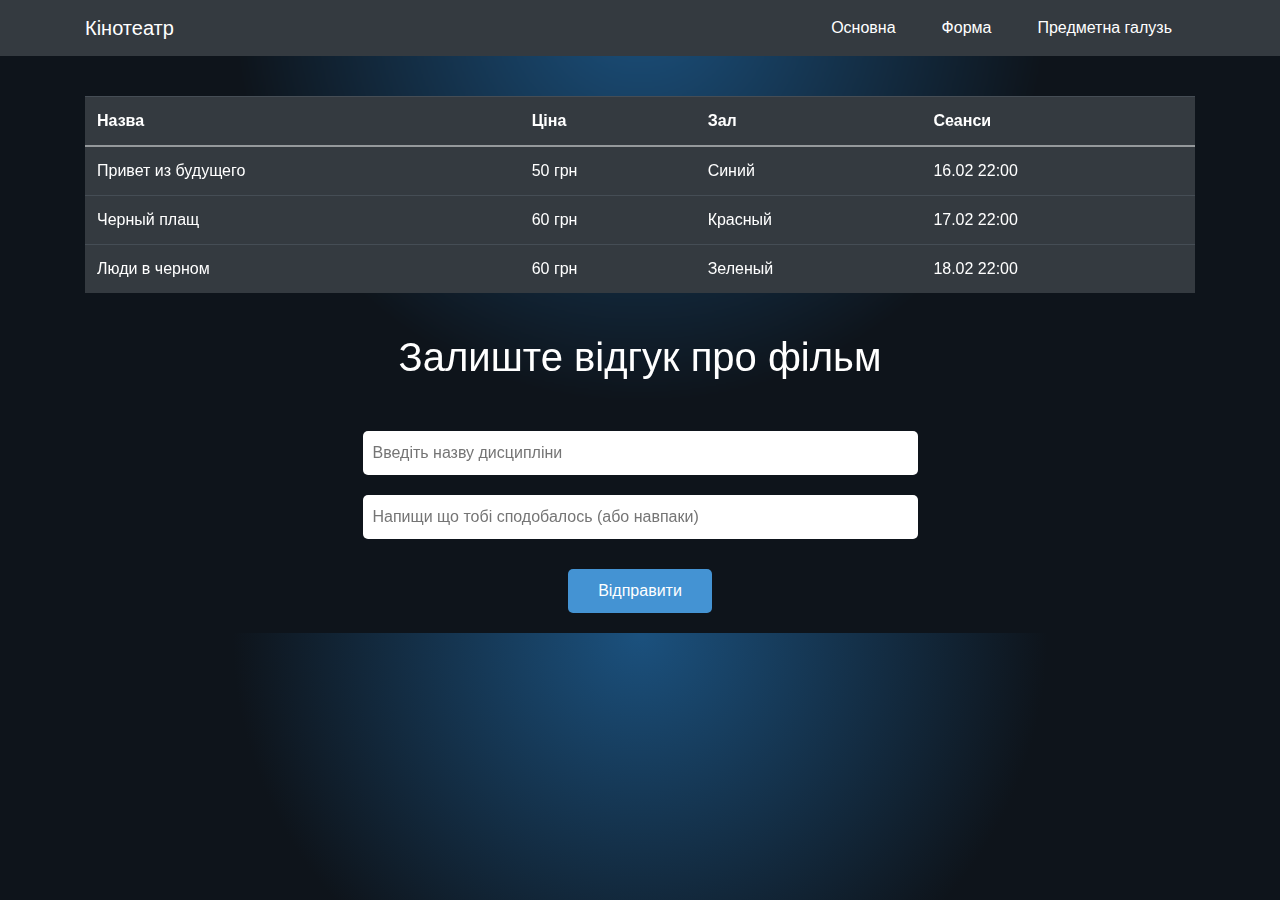
<file: index.html>
<!doctype html>
<html lang="en">
<head>
    <!-- Required meta tags -->
    <meta charset="utf-8">
    <meta name="viewport" content="width=device-width, initial-scale=1, shrink-to-fit=no">

    <!-- Bootstrap CSS -->
    <link rel="stylesheet" href="https://stackpath.bootstrapcdn.com/bootstrap/4.5.2/css/bootstrap.min.css" integrity="sha384-JcKb8q3iqJ61gNV9KGb8thSsNjpSL0n8PARn9HuZOnIxN0hoP+VmmDGMN5t9UJ0Z" crossorigin="anonymous">
    <link rel="stylesheet" href="style.css">
    <title>LABA</title>
</head>
<body>

<nav class="navbar navbar-expand-lg navbar-light bg-dark ">


    <div class="container">
        <div class="brand">
            <a href="#" class="disabled">Кiнотеатр</a>
        </div>
        <button class="navbar-toggler ml-auto" type="button" data-toggle="collapse" data-target="#my-nav" aria-controls="navbarSupportedContent" aria-expanded="false" aria-label="Toggle navigation">
            <span class="navbar-toggler-icon"></span>
        </button>
        <div class="collapse navbar-collapse " id="my-nav">

            <ul class="navbar-nav ml-auto">
                <li class="nav-item">
                    <a class="nav-link" href="index.html">Основна</a>
                </li>
                <li class="nav-item">
                    <a class="nav-link" href="#form">Форма</a>
                </li>
                <li class="nav-item">
                    <a class="nav-link" href="aboutmyproject.html">Предметна галузь</a>
                </li>
            </ul>
        </div>
    </div>
</nav>
<div class="section">
    <div class="container">
            <div class="about" id="table">
                <table class="table table-dark">

                    <tr>
                        <th scope="col">Назва</th>
                        <th scope="col">Цiна</th>
                        <th scope="col">Зал</th>
                        <th scope="col">Сеанси</th>
                    </tr>

                    <tbody>
                    <tr>
                        <td>Привет из будущего</td>
                        <td>50 грн</td>
                        <td>Синий</td>
                        <td>16.02 22:00</td>
                    </tr>
                    <tr>
                        <td>Черный плащ</td>
                        <td>60 грн</td>
                        <td>Красный</td>
                        <td>17.02 22:00</td>
                    </tr>
                    <tr>
                        <td>Люди в черном</td>
                        <td>60 грн</td>
                        <td>Зеленый</td>
                        <td>18.02 22:00</td>
                    </tr>
                    </tbody>
                </table>
            </div>
        <h1 class="reviews-h">Залиште відгук про фільм</h1>
        <form>
            <input type="text" name="discipline_name" placeholder="Введіть назву дисципліни"><br>
            <input type="text" name="discipline_comment" placeholder="Напищи що тобі сподобалось (або навпаки)"><br>
            <button type="submit" class="form_sumbit">Відправити</button>
        </form>
    </div>

</body>



<!-- Optional JavaScript -->
<!-- jQuery first, then Popper.js, then Bootstrap JS -->
<script src="https://code.jquery.com/jquery-3.5.1.slim.min.js" integrity="sha384-DfXdz2htPH0lsSSs5nCTpuj/zy4C+OGpamoFVy38MVBnE+IbbVYUew+OrCXaRkfj" crossorigin="anonymous"></script>
<script src="https://cdn.jsdelivr.net/npm/popper.js@1.16.1/dist/umd/popper.min.js" integrity="sha384-9/reFTGAW83EW2RDu2S0VKaIzap3H66lZH81PoYlFhbGU+6BZp6G7niu735Sk7lN" crossorigin="anonymous"></script>
<script src="https://stackpath.bootstrapcdn.com/bootstrap/4.5.2/js/bootstrap.min.js" integrity="sha384-B4gt1jrGC7Jh4AgTPSdUtOBvfO8shuf57BaghqFfPlYxofvL8/KUEfYiJOMMV+rV" crossorigin="anonymous"></script>
</body>
</html>
</file>
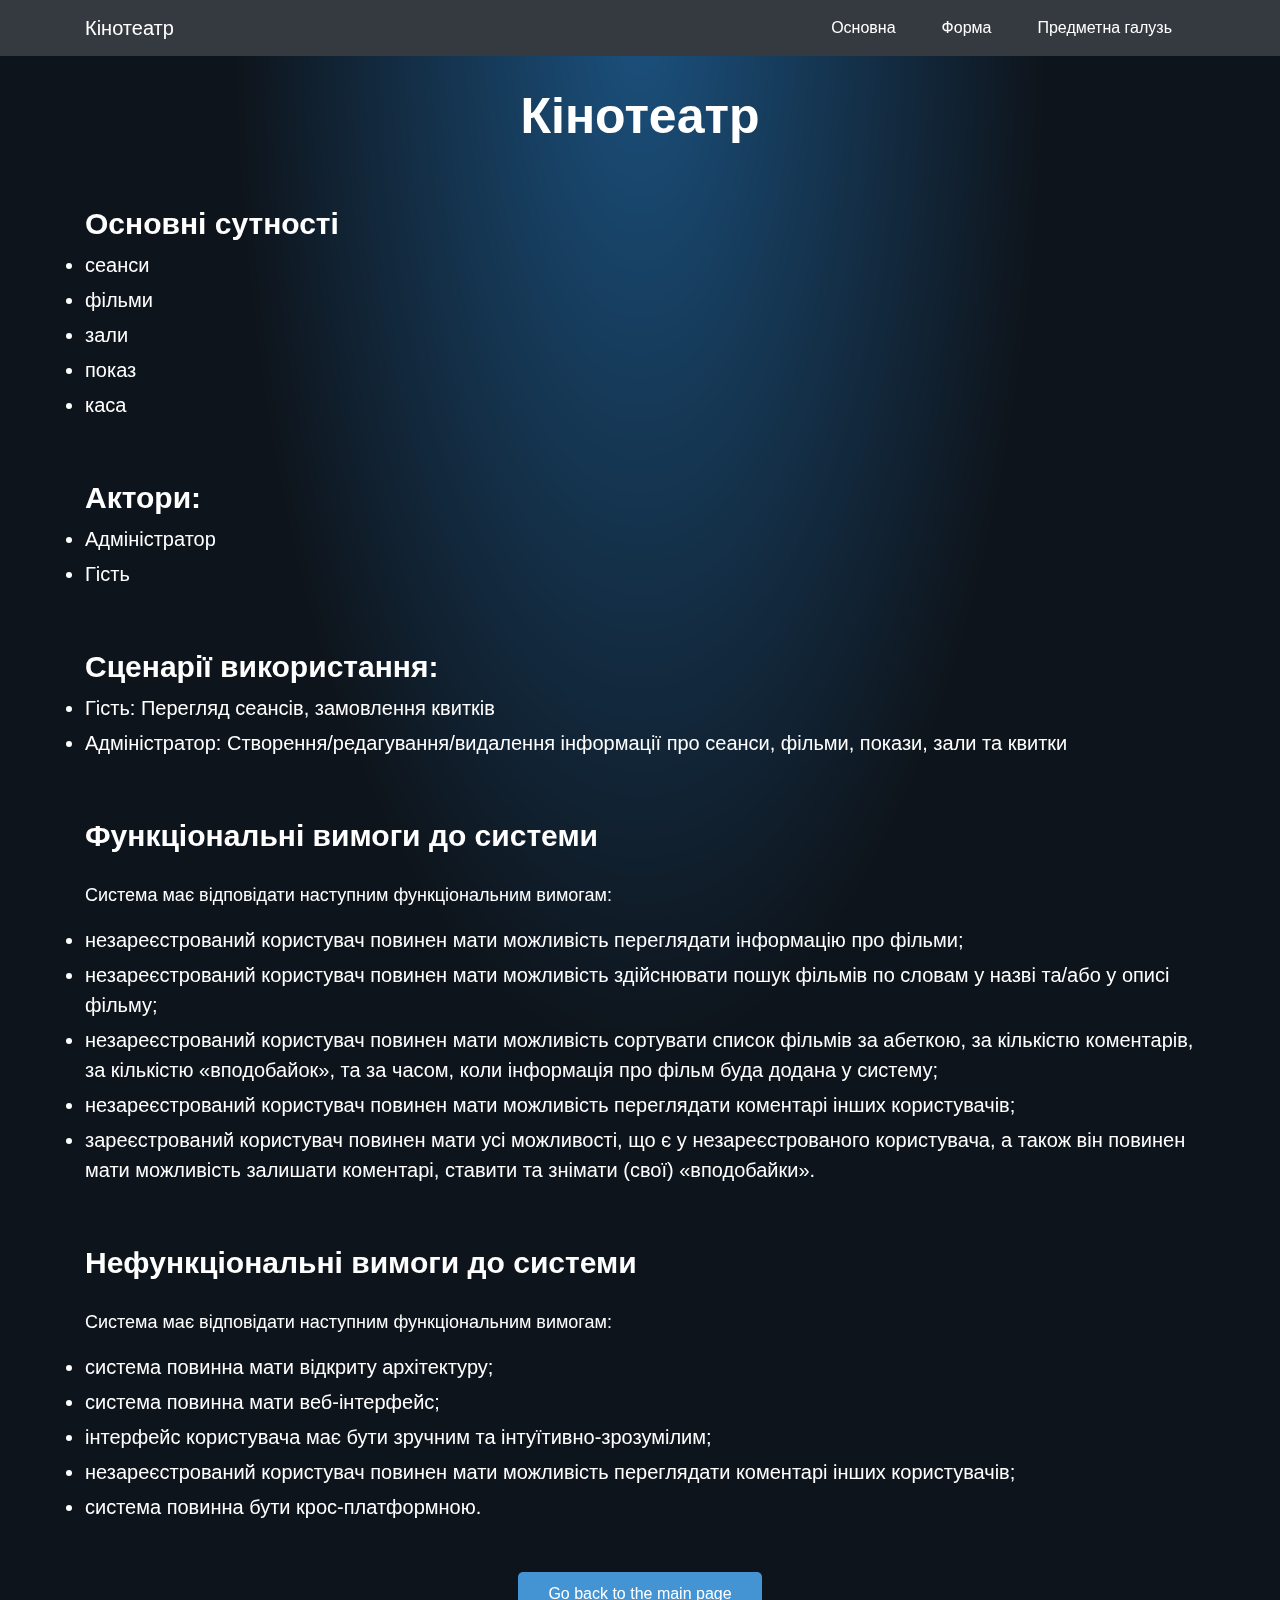
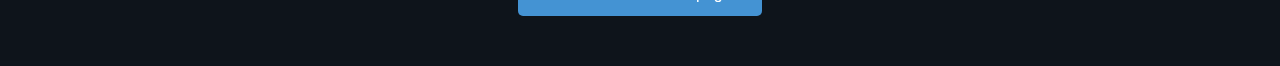
<file: aboutmyproject.html>
<!doctype html>
<html lang="en">
<head>
    <!-- Required meta tags -->
    <meta charset="utf-8">
    <meta name="viewport" content="width=device-width, initial-scale=1, shrink-to-fit=no">

    <!-- Bootstrap CSS -->
    <link rel="stylesheet" href="https://stackpath.bootstrapcdn.com/bootstrap/4.5.2/css/bootstrap.min.css" integrity="sha384-JcKb8q3iqJ61gNV9KGb8thSsNjpSL0n8PARn9HuZOnIxN0hoP+VmmDGMN5t9UJ0Z" crossorigin="anonymous">
    <link rel="stylesheet" href="style.css">
    <title>Hello, world!</title>
</head>
<body>
    <nav class="navbar navbar-expand-lg navbar-light bg-dark ">


        <div class="container">
            <div class="brand">
                <a href="#" class="disabled">Кiнотеатр</a>
            </div>
            <button class="navbar-toggler ml-auto" type="button" data-toggle="collapse" data-target="#my-nav" aria-controls="navbarSupportedContent" aria-expanded="false" aria-label="Toggle navigation">
                <span class="navbar-toggler-icon"></span>
            </button>
            <div class="collapse navbar-collapse " id="my-nav">
    
                <ul class="navbar-nav ml-auto">
                    <li class="nav-item ">
                        <a class="nav-link" href="index.html">Основна</a>
                    </li>
                    <li class="nav-item">
                        <a class="nav-link" href="#form">Форма</a>
                    </li>
                    <li class="nav-item">
                        <a class="nav-link" href="aboutmyproject.html">Предметна галузь</a>
                    </li>
                </ul>
            </div>
        </div>
    </nav>
<div class="container">
    <div class="pr-n">
    <h1>Кiнотеатр</h1>
    </div>
    <div class="about-pr">
        <h1>Основнi сутності</h1>
        <li>сеанси</li>
        <li>фiльми</li>
        <li>зали</li>
        <li>показ</li>
        <li>каса</li>
    </div>
    <div class="about-pr">
        <h1>Актори: </h1>
        <li>Адміністратор</li>
        <li>Гість</li>
    </div>
    <div class="about-pr">
        <h1>Сценарії використання: </h1>
        <li>Гість: Перегляд сеансів, замовлення квитків</li>
        <li>Адміністратор: Створення/редагування/видалення інформації про сеанси, фiльми, покази, зали та квитки</li>
    </div>
    <div class="about-pr">
        <h1> Функціональні вимоги до системи</h1>
        <p>Система має відповідати наступним функціональним вимогам:</p>
        <li>незареєстрований користувач повинен мати можливість переглядати інформацію про фільми;</li>
        <li>незареєстрований користувач повинен мати можливість здійснювати пошук фільмів по словам у назві та/або у описі фільму;</li>
        <li>незареєстрований користувач повинен мати можливість сортувати список фільмів за абеткою, за кількістю коментарів, за кількістю «вподобайок», та за часом, коли інформація про фільм буда додана у систему;</li>
        <li>незареєстрований користувач повинен мати можливість переглядати коментарі інших користувачів;</li>
        <li>зареєстрований користувач повинен мати усі можливості, що є у незареєстрованого користувача, а також він повинен мати можливість залишати коментарі, ставити та знімати (свої) «вподобайки». </li>
    </div>
    <div class="about-pr">
        <h1> Нефункціональні вимоги до системи</h1>
        <p>Система має відповідати наступним функціональним вимогам:</p>
        <li>система повинна мати відкриту архітектуру;</li>
        <li>система повинна мати веб-інтерфейс;</li>
        <li> інтерфейс користувача має бути зручним та інтуїтивно-зрозумілим; </li>
        <li>незареєстрований користувач повинен мати можливість переглядати коментарі інших користувачів;</li>
        <li>система повинна бути крос-платформною.</li>
    </div>
    <div class="center">
    <button class="back"><a href="index.html" >Go back to the main page</a></button>
    </div>

</div>


<!-- Optional JavaScript -->
<!-- jQuery first, then Popper.js, then Bootstrap JS -->
<script src="https://code.jquery.com/jquery-3.5.1.slim.min.js" integrity="sha384-DfXdz2htPH0lsSSs5nCTpuj/zy4C+OGpamoFVy38MVBnE+IbbVYUew+OrCXaRkfj" crossorigin="anonymous"></script>
<script src="https://cdn.jsdelivr.net/npm/popper.js@1.16.1/dist/umd/popper.min.js" integrity="sha384-9/reFTGAW83EW2RDu2S0VKaIzap3H66lZH81PoYlFhbGU+6BZp6G7niu735Sk7lN" crossorigin="anonymous"></script>
<script src="https://stackpath.bootstrapcdn.com/bootstrap/4.5.2/js/bootstrap.min.js" integrity="sha384-B4gt1jrGC7Jh4AgTPSdUtOBvfO8shuf57BaghqFfPlYxofvL8/KUEfYiJOMMV+rV" crossorigin="anonymous"></script>
</body>
</html>
</file>
<file: style.css>
body {
    background: radial-gradient(at 50% 0%, #1b517e 0%, #0e141b 45%);
    backdrop-filter: blur(2px) ;
    font-family: Helvetica;
}
.brand  a{
    color: rgb(255, 255, 255);
}
.navbar-light .navbar-nav .nav-link{
    color: white;
    transition: 0.1s;
    margin: 0px 15px;
}
.navbar-light .navbar-nav .nav-link:hover {
    color: #4493d3;
}
a.disabled {
    pointer-events: none;
    cursor: default;
    font-size: 20px;
}
.about{
    margin-top:40px;
}
.reviews form{
    padding-top: 40px;
}
.outline{
    margin: 50px 0px 0px 0px;
    font-weight: bolder;
}
h1.reviews-h{
    color: white;
    text-align: center;
    margin: 40px 0px;
}
p.reviews-p{
   background: #454d55;
    margin-top: 20px;
    color: white;
    font-size: 20px;
}
.pr-n h1{
    text-align: center;
    font-size: 50px;
    color: rgb(255, 255, 255);
    margin: 30px 0px 0px 0px;
    font-weight: bold;
}
.about-pr h1{
    color: rgb(255, 255, 255);
    font-size: 30px;
    margin-top: 60px;
    font-weight: bold;
}
.about-pr p{
    padding-top: 20px;
    font-size: 18px;
    color: rgb(255, 255, 255);
    font-weight: lighter;
}
.about-pr li{
    color: rgb(255, 255, 255);
    font-size: 20px;
    margin-top: 5px;
}
.go-b{
    text-align: center;
    margin-top: 50px;
}
.reviews {
    text-align: center;
    background: none;
}
form {
    text-align: center;
}
form input{
    width: 50%;
    border-radius: 5px;
    margin: 10px 0px;
    border: none;
    padding: 10px 10px;
    transition: 0.1s;
}
form button {
    text-decoration: none;
    background-color: #4493d3;
    border: none;
    border-radius: 5px;
    color: white;
    padding: 10px 30px;
    margin: 20px 0px;
    transition: 0.1s;
}
form button:hover {
    background-color: #286ea7;
}
.back {
    text-decoration: none;
    background-color: #4493d3;
    border: none;
    border-radius: 5px;
    color: white;
    padding: 10px 30px;
    margin: 20px 0px;
    transition: 0.1s;
    margin: 50px 0px;
}
.back:hover {
    background-color: #286ea7;
}
.back a {
    text-decoration: none;
    color: white;
}
.center {
    text-align: center;
}
</file>
